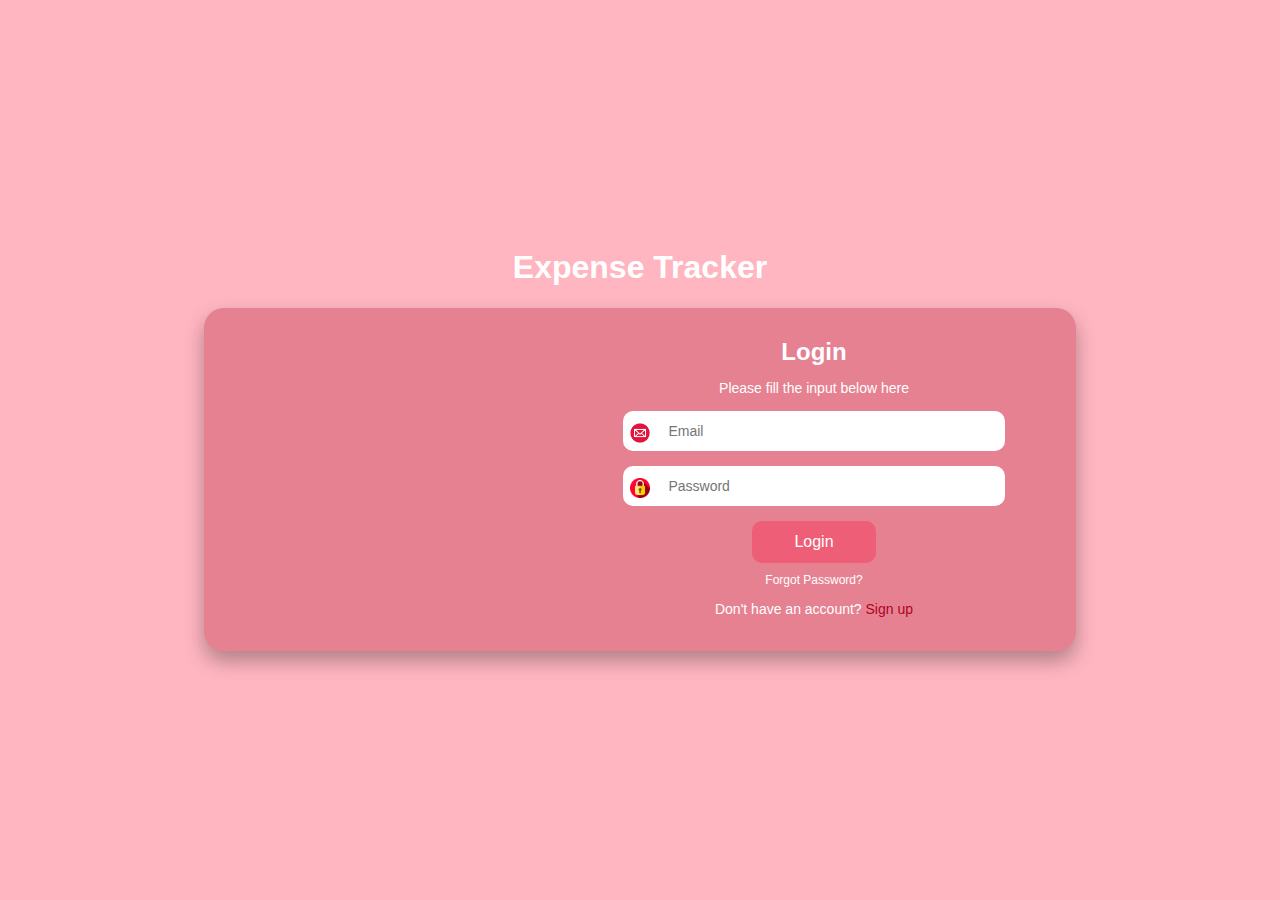
<file: index.html>
<!DOCTYPE html>
<html lang="en">
<head>
  <meta charset="UTF-8">
  <meta name="viewport" content="width=device-width, initial-scale=1.0">
  <title>Expense Tracker</title>
  <link rel="stylesheet" href="style.css">
</head>
<body>
  <h1 style="margin-top: 0;">Expense Tracker</h1>
  <div class="container">
    <div class="image-container">
      <img src="Images/image1.jpg" alt="">
      <img src="Images/image2.jpg" alt="">
      <img src="Images/image3.jpg" alt="">
      <img src="Images/image4.jpg" alt="">
      <img src="Images/image5.jpg" alt="">
    </div>
    <div class="login-box">
      <h2>Login</h2>
      <p>Please fill the input below here</p>
      <form id="login-container">
        <div class="input-box">
          <input type="email" placeholder="Email" id="loginEmail">
          <img src="Images/email.png" alt="Email Icon">
        </div>
        <div class="input-box">
          <input type="password" placeholder="Password" id="loginPassword">
          <img src="Images/password.png" alt="Password Icon">
        </div>
        <button type="submit" class="btn">Login</button>
        <a href="#" class="forgot-password">Forgot Password?</a>
        <p>Don't have an account? <a href="/SignIn_form/index.html">Sign up</a></p>
        <div id="loginError" style="color: white; font-size: 14px;"></div>
      </form>
    </div>
  </div>
  <script src="script.js"></script>
</body>
</html>
</file>
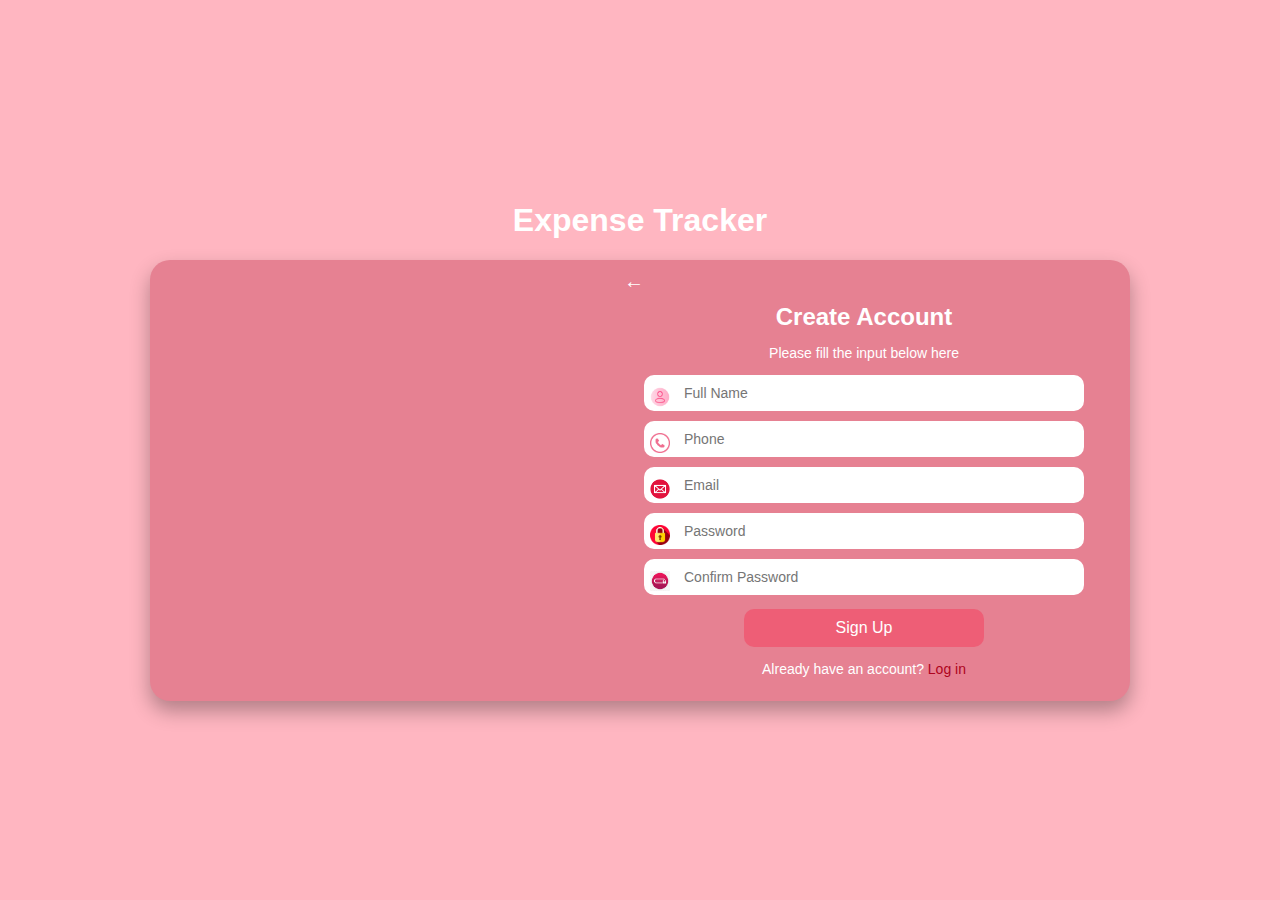
<file: SignIn_form/index.html>
<!DOCTYPE html>
<html lang="en">
<head>
  <meta charset="UTF-8">
  <meta name="viewport" content="width=device-width, initial-scale=1.0">
  <title>Expense Tracker</title>
  <link rel="stylesheet" href="style.css">
</head>
<body>
  <h1 style="margin-top: 3px;">Expense Tracker</h1>
  <div class="container">
    <div class="image-container">
      <img src="/Images/image1.jpg" alt="">
      <img src="/Images/image2.jpg" alt="">
      <img src="/Images/image3.jpg" alt="">
      <img src="/Images/image4.jpg" alt="">
      <img src="/Images/image5.jpg" alt="">
    </div>
    <div class="signup-box">
      <a href="/index.html" class="back-arrow">←</a>
      <h2>Create Account</h2>
      <p>Please fill the input below here</p>
      <form>
        <div class="input-box">
          <input type="text" placeholder="Full Name" id="fullName">
          <img src="/Images/user-icon.png" alt="User Icon">
        </div>
        <div class="input-box">
          <input type="tel" placeholder="Phone" id="phnNum">
          <img src="/Images/phone-icon.png" alt="Phone Icon">
        </div>
        <div class="input-box">
          <input type="email" placeholder="Email" id="signupEmail">
          <img src="/Images/email.png" alt="Email Icon">
        </div>
        <div class="input-box">
          <input type="password" placeholder="Password" id="signupPassword">
          <img src="/Images/password.png" alt="Password Icon">
        </div>
        <div class="input-box">
          <input type="password" placeholder="Confirm Password" id="signupConfirmPassword">
          <img src="/Images/confirm-psswrd.jfif" alt="Confirm Password Icon">
        </div>
        <p class="error-message" id="signupError"></p>
        <button type="submit" class="btn">Sign Up</button>
        <p>Already have an account? <a href="/index.html">Log in</a></p>
      </form>
    </div>
  </div>
  <script src="script.js"></script>
</body>
</html>
</file>
<file: style.css>
body {
  margin: 0;
  font-family: 'Arial', sans-serif;
  background: lightpink; 
  color: #ffffff;
  display: flex;
  flex-direction: column;
  justify-content: center;
  align-items: center;
  height: 100vh;
}
.container {
  width: 65%;
  display: flex;
  gap: 2rem;
  background: rgb(230, 129, 146);
  border-radius: 20px;
  padding: 20px;
  box-shadow: 0px 10px 20px rgba(0, 0, 0, 0.3);
  text-align: center;
}
.animated-imgs{
  width: 50%;
}
.login-box{
  width: 50%;
}
.image-container {
  width: 350px;
  height: 300px;
  position: relative;
  overflow: hidden;
}

.image-container img {
  position: absolute;
  top: 0;
  left: 0;
  width: 100%;
  height: 100%;
  opacity: 0;
  animation: fadeInOut 20s infinite;
}

.image-container img:nth-child(1) {
  animation-delay: 0s;
}

.image-container img:nth-child(2) {
  animation-delay: 4s;
}

.image-container img:nth-child(3) {
  animation-delay: 8s;
}
.image-container img:nth-child(4) {
  animation-delay: 12s;
}
.image-container img:nth-child(5) {
  animation-delay: 16s;
}

@keyframes fadeInOut {
  0% {
    opacity: 0;
  }
  10% {
    opacity: 1;
  }
  30% {
    opacity: 1;
  }
  40% {
    opacity: 1;
  }
  100% {
    opacity: 0;
  }
}
p{
  color: white;
}

h2 {
  margin: 10px 0;
  font-size: 24px;
}

p {
  font-size: 14px;
  color: white;
}

a {
  text-decoration: none;
  color: rgb(174, 4, 32); /* Teal */
}

/* Input Boxes */
.input-box {
  position: relative;
  margin: 15px 0;
}

.input-box input {
  width: 70%;
  padding: 12px 45px;
  border: none;
  border-radius: 10px;
  background: white;
  color: black;
  font-size: 14px;
}

.input-box img {
  position: absolute;
  top: 12px;
  left: 8px;
  width: 20px;
  padding-left: 1rem;
}

/* Buttons */
.btn {
  width: 30%;
  padding: 12px;
  background: rgb(238, 94, 118); 
  border: none;
  border-radius: 10px;
  color: white; 
  font-size: 16px;
  cursor: pointer;
}

.btn:hover {
  background: rgb(194, 72, 92);
}

/* Links */
.forgot-password {
  display: block;
  margin-top: 10px;
  color: white;
  font-size: 12px;
}
@media (max-width: 768px) {
  .container {
    flex-direction: column;
    align-items: center;
  }

  .image-container {
    width: 90%;
    height: 200px;
  }

  .login-box {
    width: 80%;
    max-width: 400px;
  }
  
  .input-box input {
    width: 100%;
  }

  .btn {
    width: 100%;
  }
}

@media (max-width: 480px) {
  h1 {
    font-size: 1.5rem;
  }

  h2 {
    font-size: 20px;
  }

  p {
    font-size: 12px;
  }

  .container {
    padding: 15px;
    gap: 1rem;
  }
  
  .input-box input {
    width: 65%;
  }
  .image-container img {
    animation-duration: 16s; /* Speed up the image transition for smaller screens */
  }
}
</file>
<file: SignIn_form/style.css>
body {
  margin: 0;
  font-family: 'Arial', sans-serif;
  background: lightpink; 
  color: #ffffff;
  display: flex;
  flex-direction: column;
  justify-content: center;
  align-items: center;
  height: 100vh;
}
.container {
  width: 75%;
  height: auto;
  /* height: 80vh; */
  display: flex;
  gap: 2rem;
  background: rgb(230, 129, 146);
  border-radius: 20px;
  padding: 10px;
  box-shadow: 0px 10px 20px rgba(0, 0, 0, 0.3);
  text-align: center;
}
.image-container{
  width: 50%;
}
.signup-box{
  width: 50%;
}
.image-container {
  width: 400px;
  margin: 1rem;
  height: 350px;
  display: flex;
  justify-content: center;
  align-items: center;
  position: relative;
  overflow: hidden;
}

.image-container img {
  position: absolute;
  /* top: 0;
  left: 0; */
  width: 100%;
  height: 100%;
  opacity: 0;
  animation: fadeInOut 20s infinite;
}

.image-container img:nth-child(1) {
  animation-delay: 0s;
}

.image-container img:nth-child(2) {
  animation-delay: 4s;
}

.image-container img:nth-child(3) {
  animation-delay: 8s;
}
.image-container img:nth-child(4) {
  animation-delay: 12s;
}
.image-container img:nth-child(5) {
  animation-delay: 16s;
}

@keyframes fadeInOut {
  0% {
    opacity: 0;
  }
  10% {
    opacity: 1;
  }
  30% {
    opacity: 1;
  }
  40% {
    opacity: 1;
  }
  100% {
    opacity: 0;
  }
}


h2 {
  margin: 10px 0;
  font-size: 24px;
}

p {
  font-size: 14px;
  color: white;
}

a {
  text-decoration: none;
  color: rgb(174, 4, 32);
}
/* Input Boxes */
.input-box {
  position: relative;
  margin: 10px 0;
}

.input-box input {
  width: 75%;
  padding: 10px 40px;
  border: none;
  border-radius: 10px;
  background: white;
  color: black;
  font-size: 14px;
}

.input-box img {
  position: absolute;
  top: 12px;
  left: 10px;
  width: 20px;
  padding-left: 1rem;
}

/* Buttons */
.btn {
  width: 50%;
  padding: 10px;
  background: rgb(238, 94, 118); /* Teal */
  border: none;
  border-radius: 10px;
  color: white; /* Dark text on button */
  font-size: 16px;
  cursor: pointer;
}

.btn:hover {
  background: rgb(194, 72, 92);
}

/* Links */
.forgot-password {
  display: block;
  margin-top: 10px;
  color: white;
  font-size: 12px;
}

.back-arrow {
  text-align: left;
  display: block;
  font-size: 20px;
  margin-bottom: 10px;
  color: white;
}
@media (max-width: 768px) {
  .container {
    flex-direction: column;
    align-items: center;
  }

  .image-container {
    width: 90%;
    height: 200px;
  }

  .login-box {
    width: 80%;
    max-width: 400px;
  }
  
  .input-box input {
    width: 100%;
    margin-left: -2rem;
  }

  .input-box img{
    left: -30px;
  }
  .btn {
    width: 100%;
  }
}

@media (max-width: 480px) {
  h1 {
    font-size: 1.5rem;
  }

  h2 {
    font-size: 20px;
  }

  p {
    font-size: 12px;
  }

  .container {
    margin: 2rem;
    padding: 15px;
    gap: 1rem;
  }
  
  .input-box input {
    width: 65%;
  }
  .image-container{
    margin: 1rem 0rem;
    width: 70%;
    height: 200px;
  }
  .image-container img {
    animation-duration: 16s; /* Speed up the image transition for smaller screens */
  }
  .input-box input{
    margin-left: -1.5rem;
    width: 85%;
  }
  .input-box img{
    left: -24px;
  }
}
</file>
